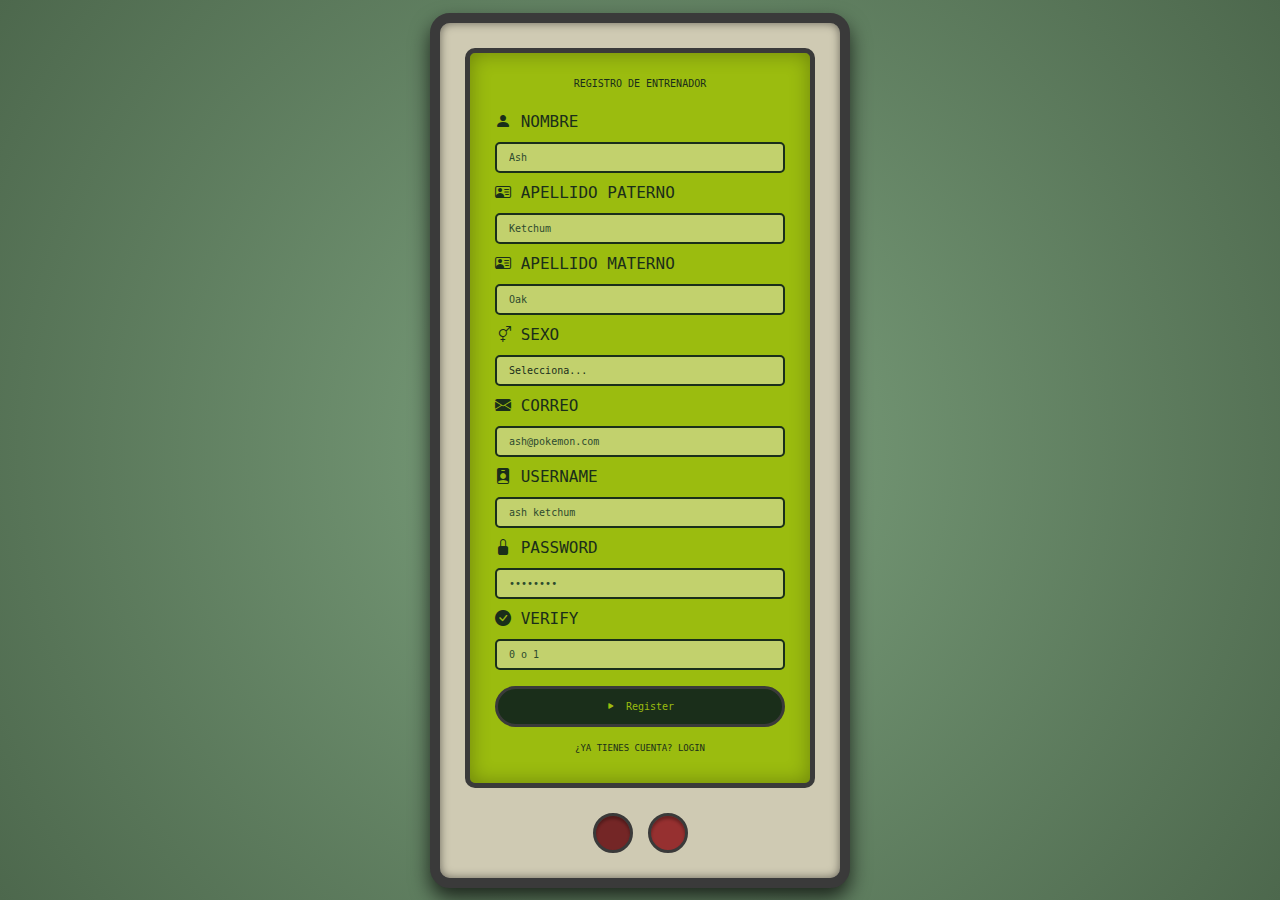
<file: src/main/resources/templates/register.html>
<!DOCTYPE html>
<html lang="es" xmlns:th="http://www.thymeleaf.org">
    <head>
        <meta charset="UTF-8" />
        <meta name="viewport" content="width=device-width, initial-scale=1.0" />
        <title>Registro de Entrenador — Game Boy Style</title>

        <!-- Bootstrap -->
        <link href="https://cdn.jsdelivr.net/npm/bootstrap@5.3.3/dist/css/bootstrap.min.css" rel="stylesheet" />
        <!-- Bootstrap Icons -->
        <link href="https://cdn.jsdelivr.net/npm/bootstrap-icons@1.11.3/font/bootstrap-icons.css" rel="stylesheet" />
        <!-- Fuente pixel retro -->
        <link href="https://fonts.cdnfonts.com/css/press-start-2p" rel="stylesheet" />

        <style>
            body {
                background: radial-gradient(circle at center, #7da27e 0%, #4d684d 100%);
                height: 100vh;
                display: flex;
                align-items: center;
                justify-content: center;
                font-family: "Press Start 2P", monospace;
                color: #1a2e1a;
                text-transform: uppercase;
            }

            .gameboy-frame {
                background: #cfcab3;
                border: 10px solid #3a3a3a;
                border-radius: 20px;
                padding: 25px;
                width: 420px;
                box-shadow: inset 0 0 10px rgba(0, 0, 0, 0.5),
                    0 10px 20px rgba(0, 0, 0, 0.7);
            }

            .screen {
                background: #9bbc0f;
                border: 5px solid #3a3a3a;
                border-radius: 10px;
                padding: 25px;
                box-shadow: inset 0 0 20px rgba(0, 0, 0, 0.3);
                text-align: center;
            }

            .screen h2 {
                font-size: 10px;
                margin-bottom: 20px;
            }

            .form-control {
                background: #c2d16d;
                border: 2px solid #1a2e1a;
                border-radius: 5px;
                color: #1a2e1a;
                font-size: 10px;
            }

            .form-control::placeholder {
                color: #2d4a2d;
            }

            .form-control:focus {
                box-shadow: none;
                background: #b9cc6a;
                border-color: #1a2e1a;
            }

            .btn-start {
                background: #1a2e1a;
                color: #9bbc0f;
                border: 3px solid #3a3a3a;
                font-size: 10px;
                padding: 10px 20px;
                border-radius: 50px;
                transition: 0.2s;
            }

            .btn-start:hover {
                background: #3a3a3a;
                transform: scale(1.05);
            }

            .link {
                color: #1a2e1a;
                font-size: 9px;
                display: inline-block;
                margin-top: 15px;
            }

            .link a {
                color: #1a2e1a;
                text-decoration: underline;
            }

            .gb-buttons {
                display: flex;
                justify-content: center;
                margin-top: 25px;
                gap: 15px;
            }

            .btn-a,
            .btn-b {
                width: 40px;
                height: 40px;
                background: #742626;
                border-radius: 50%;
                border: 3px solid #3a3a3a;
                box-shadow: inset 0 3px 3px rgba(0, 0, 0, 0.3);
            }

            .btn-b {
                background: #963030;
            }

            select.form-control {
                appearance: none;
            }
        </style>
    </head>
    <body>
        <div class="gameboy-frame">
            <div class="screen">
                <h2>Registro de Entrenador</h2>

                <form th:action="@{/usuario/register}" method="post">
                    <div class="mb-2 text-start">
                        <label class="form-label"><i class="bi bi-person-fill"></i> Nombre</label>
                        <input type="text" class="form-control" name="nombre" placeholder="Ash" required />
                    </div>

                    <div class="mb-2 text-start">
                        <label class="form-label"><i class="bi bi-person-vcard"></i> Apellido Paterno</label>
                        <input type="text" class="form-control" name="apellidoPaterno" placeholder="Ketchum" required />
                    </div>

                    <div class="mb-2 text-start">
                        <label class="form-label"><i class="bi bi-person-vcard"></i> Apellido Materno</label>
                        <input type="text" class="form-control" name="apellidoMaterno" placeholder="Oak" required />
                    </div>

                    <div class="mb-2 text-start">
                        <label class="form-label"><i class="bi bi-gender-ambiguous"></i> Sexo</label>
                        <select class="form-control" name="sexo" required>
                            <option value="">Selecciona...</option>
                            <option value="M">Masculino</option>
                            <option value="F">Femenino</option>
                            <option value="Otro">Otro</option>
                        </select>
                    </div>

                    <div class="mb-2 text-start">
                        <label class="form-label"><i class="bi bi-envelope-fill"></i> Correo</label>
                        <input type="email" class="form-control" name="correo" placeholder="ash@pokemon.com" required />
                    </div>

                    <div class="mb-2 text-start">
                        <label class="form-label"><i class="bi bi-person-badge-fill"></i> Username</label>
                        <input type="text" class="form-control" name="username" placeholder="ash_ketchum" required />
                    </div>

                    <div class="mb-2 text-start">
                        <label class="form-label"><i class="bi bi-lock-fill"></i> Password</label>
                        <input type="password" class="form-control" name="password" placeholder="••••••••" required />
                    </div>

                    <div class="mb-2 text-start">
                        <label class="form-label"><i class="bi bi-check-circle-fill"></i> Verify</label>
                        <input type="number" class="form-control" name="verify" placeholder="0 o 1" min="0" max="1" required />
                    </div>

                    <button type="submit" class="btn btn-start w-100 mt-2">
                        <i class="bi bi-play-fill me-1"></i> Register
                    </button>
                </form>

                <div class="link">
                    ¿Ya tienes cuenta? <a th:href="@{/usuario/login}">Login</a>
                </div>
            </div>

            <div class="gb-buttons">
                <div class="btn-a"></div>
                <div class="btn-b"></div>
            </div>
        </div>

        <script src="https://cdn.jsdelivr.net/npm/bootstrap@5.3.3/dist/js/bootstrap.bundle.min.js"></script>
    </body>
</html>
</file>
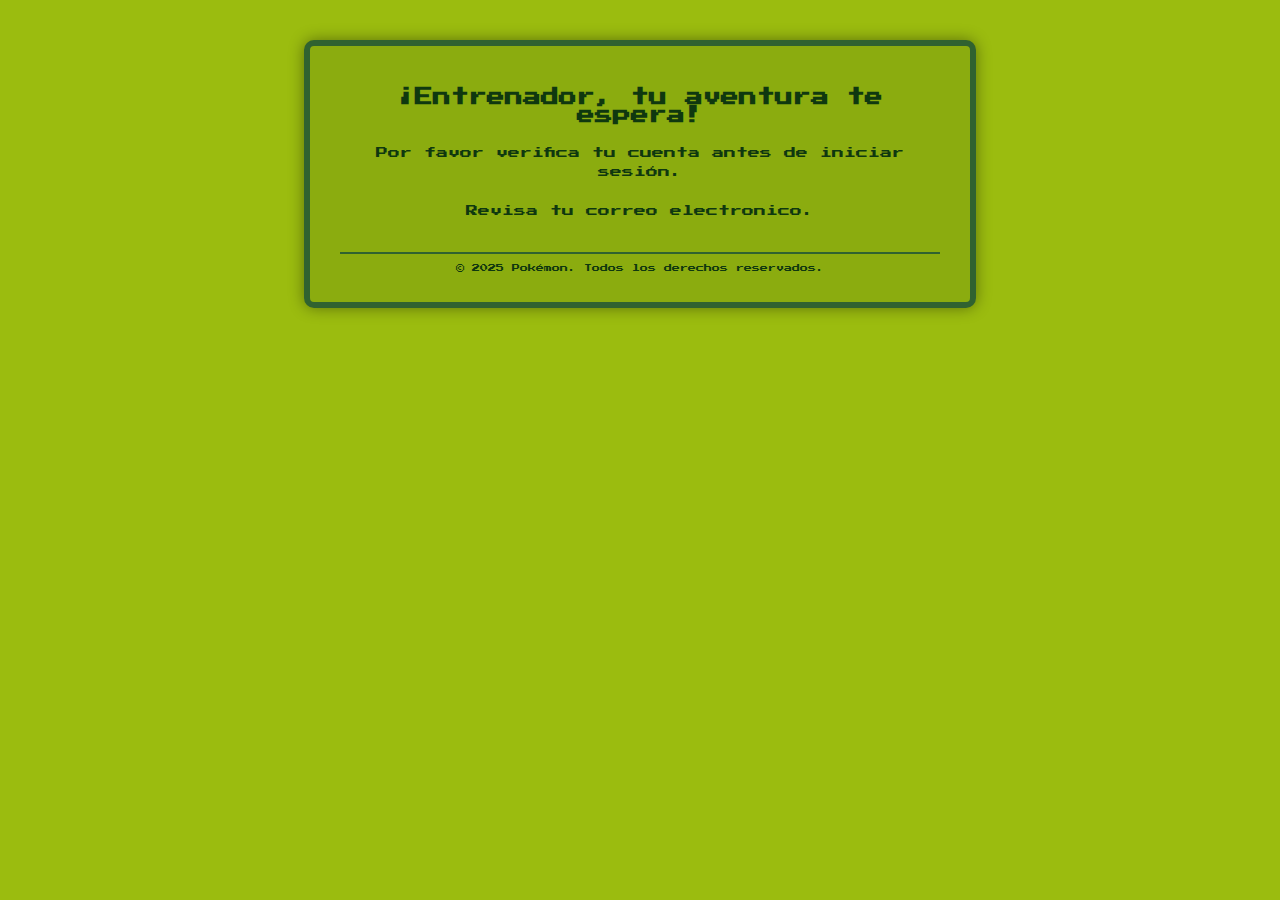
<file: src/main/resources/templates/SendingFile.html>
<!DOCTYPE html>
<html lang="es">
    <head>
        <meta charset="UTF-8">
        <meta name="viewport" content="width=device-width, initial-scale=1.0">
        <title>Verifica tu cuenta</title>
        <style>
            @import url('https://fonts.googleapis.com/css2?family=Press+Start+2P&display=swap');
            body {
                background-color: #9bbc0f;
                font-family: 'Press Start 2P', monospace;
                color: #0f380f;
                text-align: center;
                margin: 0;
                padding: 0;
            }
            .container {
                background-color: #8bac0f;
                border: 6px solid #306230;
                border-radius: 10px;
                max-width: 600px;
                margin: 40px auto;
                padding: 30px;
                box-shadow: 0 0 15px rgba(0, 0, 0, 0.4);
            }
            h1 {
                font-size: 18px;
                margin-bottom: 20px;
            }
            p {
                font-size: 12px;
                line-height: 1.6;
                margin-bottom: 20px;
            }
            .button {
                display: inline-block;
                background-color: #0f380f;
                color: #9bbc0f;
                text-decoration: none;
                padding: 12px 18px;
                border-radius: 4px;
                font-size: 10px;
                border: 2px solid #9bbc0f;
                transition: 0.2s;
            }
            .button:hover {
                background-color: #1a441a;
                color: #e5f3a7;
            }
            .footer {
                font-size: 8px;
                color: #0f380f;
                margin-top: 30px;
                border-top: 2px solid #306230;
                padding-top: 10px;
            }
        </style>
    </head>
    <body>
        <div class="container">
            <h1>¡Entrenador, tu aventura te espera!</h1>
            <p>Por favor verifica tu cuenta antes de iniciar sesión.</p>
            <p>Revisa tu correo electronico.</p>
            <div class="footer">
                &copy; 2025 Pokémon. Todos los derechos reservados.
            </div>
        </div>
    </body>
</html>
</file>
